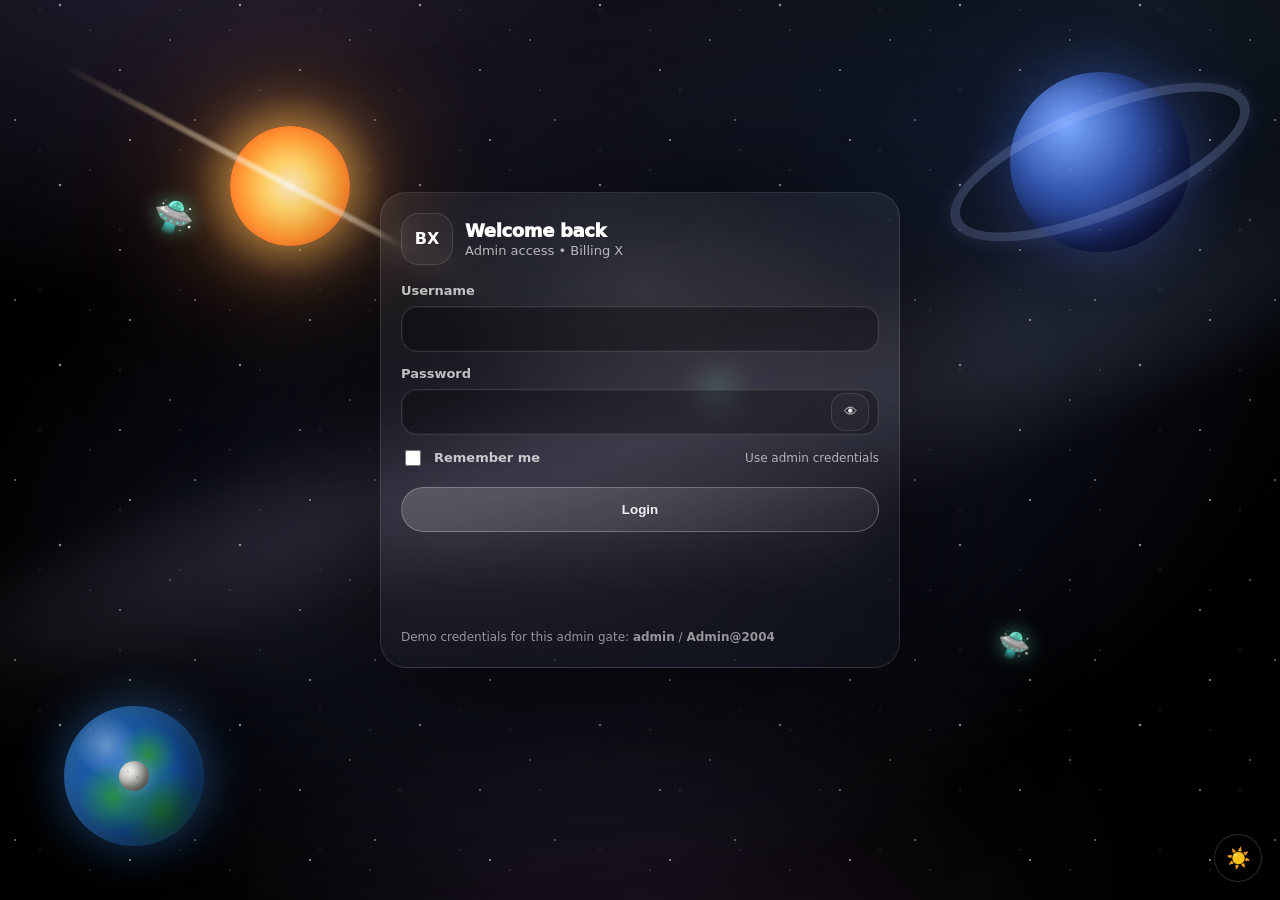
<file: login.html>
<!doctype html>
<html lang="en">
<head>
  <meta charset="utf-8" />
  <meta name="viewport" content="width=device-width, initial-scale=1" />
  <meta name="theme-color" content="#000000" />
  <title>Login — ZBighype</title>
  <meta name="description" content="Login to ZBighype admin dashboard for Billing X." />
  <link rel="icon" type="image/png" href="assets/LOGO.png" />
  <link rel="stylesheet" href="CSS/style.css" />
</head>
<body>
  <div class="bg-particles" aria-hidden="true">
    <div class="milky-way"></div>
    <div class="space-sun"></div>
    <div class="shooting-star ss-1"></div>
    <div class="shooting-star ss-2"></div>
    <div class="shooting-star ss-3"></div>
    <div class="space-planet"></div>
    <div class="space-earth"></div>
    <div class="space-moon-orbit"><div class="space-moon"></div></div>
    <div class="space-ship">🚀</div>
    <div class="ufo ufo-1">🛸</div>
    <div class="ufo ufo-2">🛸</div>
    <div class="ufo ufo-3">🛸</div>
  </div>

  <main class="container" style="min-height: calc(100vh - 40px); display:grid; place-items:center; padding: 28px 0;">
    <section style="width: min(520px, 100%);">
      <div id="loginCard" class="card" style="padding: 20px; border-radius: 26px; background: linear-gradient(180deg, rgba(255,255,255,.06), rgba(255,255,255,.02)); backdrop-filter: blur(16px); border: 1px solid rgba(255,255,255,.12); box-shadow: 0 40px 160px rgba(0,0,0,.75); position:relative; overflow:hidden;">

        <div data-login-glow style="position:absolute; inset:-2px; background: radial-gradient(420px 220px at var(--mx,50%) var(--my,20%), rgba(255,255,255,.18), transparent 55%); opacity:.55; pointer-events:none;"></div>

        <div style="position:relative;">
          <div style="display:flex; align-items:center; gap: 12px;">
            <div class="admin-avatar" style="width:52px; height:52px; border-radius: 18px;">BX</div>
            <div>
              <div style="font-weight: 950; letter-spacing:-.02em; font-size: 18px;">Welcome back</div>
              <div style="color: rgba(255,255,255,.68); font-size: 13px; margin-top: 2px;">Admin access • Billing X</div>
            </div>
          </div>

          <form id="authForm" style="margin-top: 18px;">
            <label style="display:block; font-size: 13px; color: rgba(255,255,255,.72); font-weight: 800; margin-bottom: 8px;">Username</label>
            <input id="username" name="username" autocomplete="username" required
              style="width:100%; padding: 14px 14px; border-radius: 16px; border: 1px solid rgba(255,255,255,.14); background: rgba(0,0,0,.30); color: rgba(255,255,255,.95); outline:none; font-size: 14px; box-shadow: inset 0 0 0 1px rgba(255,255,255,.04);" />

            <div style="height: 14px;"></div>

            <label style="display:block; font-size: 13px; color: rgba(255,255,255,.72); font-weight: 800; margin-bottom: 8px;">Password</label>
            <div style="position:relative;">
              <input id="password" name="password" type="password" autocomplete="current-password" required
                style="width:100%; padding: 14px 52px 14px 14px; border-radius: 16px; border: 1px solid rgba(255,255,255,.14); background: rgba(0,0,0,.30); color: rgba(255,255,255,.95); outline:none; font-size: 14px; box-shadow: inset 0 0 0 1px rgba(255,255,255,.04);" />
              <button id="togglePassword" type="button"
                style="position:absolute; right: 10px; top: 50%; transform: translateY(-50%); width: 38px; height: 38px; border-radius: 14px; border: 1px solid rgba(255,255,255,.12); background: rgba(255,255,255,.03); color: rgba(255,255,255,.9); cursor:pointer; transition: transform .18s ease, background .18s ease, border-color .18s ease;">
                👁
              </button>
            </div>

            <div style="display:flex; align-items:center; justify-content:space-between; gap: 12px; margin-top: 12px; flex-wrap:wrap;">
              <label style="display:flex; align-items:center; gap: 10px; color: rgba(255,255,255,.74); font-size: 13px; font-weight: 750; cursor:pointer;">
                <input id="rememberMe" type="checkbox" style="width:16px; height:16px; accent-color: rgba(255,255,255,.85);" />
                Remember me
              </label>
              <div style="color: rgba(255,255,255,.64); font-size: 12px;">
                Use admin credentials
              </div>
            </div>

            <div style="height: 18px;"></div>

            <button id="loginBtn" type="submit" class="btn btn-primary" style="width:100%; justify-content:center; padding: 14px 18px; font-weight: 900;">
              <span id="loginSpinner" style="display:none; width:16px; height:16px; border:2px solid rgba(255,255,255,.35); border-top-color: rgba(255,255,255,.95); border-radius:999px; animation: spin 1s linear infinite;"></span>
              <span id="loginBtnText">Login</span>
            </button>

            <style>
              @keyframes spin{ to{ transform: rotate(360deg);} }
            </style>
          </form>

          <div id="toast" aria-live="polite" class="card" style="
              margin-top: 14px;
              padding: 14px;
              border-radius: 18px;
              border: 1px solid rgba(255,255,255,.12);
              background: rgba(255,255,255,.04);
              display:flex;
              gap: 12px;
              align-items:flex-start;
              opacity:0;
              transform: translateY(8px);
              pointer-events:none;
              transition: opacity .25s ease, transform .25s ease;
            " >
            <div style="width: 34px; height:34px; border-radius: 14px; border:1px solid rgba(255,255,255,.12); display:grid; place-items:center;">⚠</div>
            <div style="min-width:0;">
              <div id="toastTitle" style="font-weight: 950; letter-spacing:-.01em;">Error</div>
              <div id="toastMsg" style="color: rgba(255,255,255,.72); font-size: 13px; margin-top:4px;">Wrong credentials.</div>
            </div>
          </div>

          <style>
            #toast.is-open{ opacity: 1 !important; transform: translateY(0) !important; }
            .card.shake{ animation: shake .45s ease; }
            @keyframes shake{ 0%{ transform: translateX(0);} 25%{ transform: translateX(-6px);} 50%{ transform: translateX(6px);} 75%{ transform: translateX(-4px);} 100%{ transform: translateX(0);} }
          </style>

          <div style="margin-top: 14px; color: rgba(255,255,255,.55); font-size: 12px; line-height:1.6;">
            Demo credentials for this admin gate: <b>admin</b> / <b>Admin@2004</b>
          </div>
        </div>
      </div>
    </section>
  </main>

  <script src="JS/auth.js"></script>
  <script src="JS/theme.js"></script>
</body>
</html>
</file>
<file: CSS/style.css>
/* Billing X — Apple-inspired premium UI (Black/Gray + subtle glass) */
:root{
  --bg:#000000;
  --panel:#0b0b0f;
  --panel2:rgba(26,26,26,.72);
  --text:#ffffff;
  --muted:#a0a0a0;
  --border:rgba(255,255,255,.10);
  --border2:rgba(255,255,255,.16);
  --shadow: 0 20px 80px rgba(0,0,0,.65);
  --glow: 0 0 0 1px rgba(255,255,255,.10), 0 0 28px rgba(255,255,255,.10);

  --radius:18px;
  --radius2:26px;
  --container: 1120px;

  --accent: rgba(255,255,255,.95);
  --accentSoft: rgba(255,255,255,.16);
}

/* ===== Light mode overrides ===== */
html.light-mode{
  --bg:#d9dce4;
  --panel:#e8eaf0;
  --panel2:rgba(232,234,240,.82);
  --text:#161a28;
  --muted:#4d5772;
  --border:rgba(10,15,40,.14);
  --border2:rgba(10,15,40,.20);
  --shadow: 0 18px 60px rgba(20,30,70,.18);
  --accent: rgba(20,30,70,.92);
  --accentSoft: rgba(20,30,70,.12);
}
html.light-mode body{
  background:
    radial-gradient(1200px 700px at 20% -10%, rgba(110,140,230,.12), transparent 60%),
    radial-gradient(1000px 600px at 90% 0%, rgba(110,160,230,.09), transparent 55%),
    radial-gradient(900px 600px at 50% 100%, rgba(150,130,220,.09), transparent 60%),
    var(--bg);
  color:var(--text);
}
/* Tone the space scene way down on light backgrounds */
html.light-mode .bg-particles{ opacity:.22; }
/* Header */
html.light-mode .site-header{
  background: rgba(225,228,236,.78);
  border-bottom: 1px solid rgba(10,15,40,.12);
}
html.light-mode .brand-text{ color: rgba(22,26,40,.92); }
html.light-mode .brand-mark{
  background: linear-gradient(145deg, rgba(20,30,70,.14), rgba(20,30,70,.05));
  border: 1px solid rgba(10,15,40,.16);
}
html.light-mode .nav-link{ color: rgba(22,26,40,.72); }
html.light-mode .nav-link:hover{ color:#161a28; }
/* Cards & surfaces */
html.light-mode .card{
  background: linear-gradient(180deg, #e9ebf1, #dfe1e9);
  border:1px solid rgba(10,15,40,.12);
}
html.light-mode .card:hover{
  border-color: rgba(10,15,40,.20);
  box-shadow: 0 24px 80px rgba(20,30,70,.16);
}
html.light-mode .card p,
html.light-mode .section-title p,
html.light-mode .lead{ color: rgba(22,26,40,.68); }
html.light-mode .feature-card .icon{
  border:1px solid rgba(10,15,40,.14);
  background: rgba(20,30,70,.06);
}
/* Buttons */
html.light-mode .btn{
  background: rgba(20,30,70,.06);
  border-color: rgba(10,15,40,.16);
  color:#161a28;
}
html.light-mode .btn-primary{
  background: linear-gradient(180deg, #1b2550, #0d1020);
  color:#ffffff;
  border-color: rgba(10,15,40,.2);
}
html.light-mode .btn-ghost{
  background: rgba(20,30,70,.05);
  border-color: rgba(10,15,40,.16);
}
/* Footer */
html.light-mode .site-footer{
  background: rgba(225,228,236,.76);
  border-top: 1px solid rgba(10,15,40,.12);
}
/* Floating theme toggle button */
.theme-toggle{
  position:fixed;
  right:18px;
  bottom:18px;
  z-index:120;
  width:48px;
  height:48px;
  border-radius:50%;
  display:grid;
  place-items:center;
  font-size:20px;
  cursor:pointer;
  border:1px solid rgba(255,255,255,.16);
  background: rgba(0,0,0,.55);
  color:#fff;
  backdrop-filter: blur(12px);
  box-shadow: 0 10px 30px rgba(0,0,0,.4);
  transition: transform .18s ease, background .25s ease, border-color .25s ease;
}
.theme-toggle:hover{ transform: translateY(-2px) scale(1.05); }
html.light-mode .theme-toggle{
  background: rgba(225,228,236,.9);
  border:1px solid rgba(10,15,40,.16);
  color:#161a28;
  box-shadow: 0 10px 30px rgba(20,30,70,.2);
}

*{ box-sizing:border-box; }
html,body{ height:100%; }
body{
  margin:0;
  background:
    radial-gradient(1200px 700px at 20% -10%, rgba(255,255,255,.10), transparent 60%),
    radial-gradient(1000px 600px at 90% 0%, rgba(255,255,255,.06), transparent 55%),
    radial-gradient(900px 600px at 50% 100%, rgba(255,255,255,.05), transparent 60%),
    var(--bg);
  color:var(--text);
  font-family: ui-sans-serif, system-ui, -apple-system, Segoe UI, Roboto, Helvetica, Arial, "Apple Color Emoji","Segoe UI Emoji";
  overflow-x:hidden;
}

a{ color:inherit; text-decoration:none; }
html{ scroll-behavior:smooth; }

.container{ width: min(var(--container), calc(100% - 32px)); margin:0 auto; }
.section{ padding: 72px 0; }
.section.smol{ padding: 52px 0; }

/* ===== Animated space background ===== */
.bg-particles{
  position:fixed;
  inset:0;
  z-index:-1;
  pointer-events:none;
  overflow:hidden;
  background:
    radial-gradient(1200px 700px at 15% -10%, rgba(86,64,170,.20), transparent 60%),
    radial-gradient(900px 600px at 85% 8%, rgba(40,96,190,.16), transparent 55%),
    radial-gradient(760px 520px at 50% 112%, rgba(128,42,150,.14), transparent 60%);
}

/* Twinkling star layers */
.bg-particles::before,
.bg-particles::after{
  content:"";
  position:absolute;
  inset:-80px;
  background-repeat:repeat;
}
.bg-particles::before{
  background-image:
    radial-gradient(1.5px 1.5px at 30px 40px, rgba(255,255,255,.95), transparent),
    radial-gradient(1.3px 1.3px at 95px 20px, rgba(255,255,255,.75), transparent),
    radial-gradient(1.7px 1.7px at 140px 85px, rgba(255,255,255,.9), transparent),
    radial-gradient(1.2px 1.2px at 70px 120px, rgba(255,255,255,.65), transparent),
    radial-gradient(1.4px 1.4px at 20px 150px, rgba(255,255,255,.8), transparent);
  background-size: 180px 180px;
  animation: twinkle 4s ease-in-out infinite alternate, drift 60s linear infinite;
}
.bg-particles::after{
  background-image:
    radial-gradient(1px 1px at 60px 30px, rgba(255,255,255,.55), transparent),
    radial-gradient(1px 1px at 120px 90px, rgba(255,255,255,.45), transparent),
    radial-gradient(1px 1px at 30px 110px, rgba(255,255,255,.5), transparent);
  background-size: 140px 140px;
  opacity:.7;
  animation: twinkle 6s ease-in-out infinite alternate, drift 90s linear infinite reverse;
}
@keyframes twinkle{ from{ opacity:.35; } to{ opacity:.95; } }
@keyframes drift{ from{ transform:translate3d(0,0,0);} to{ transform:translate3d(-120px,90px,0);} }

/* Planet with ring */
.space-planet{
  position:absolute;
  top:8%;
  right:7%;
  width:180px;
  height:180px;
  border-radius:50%;
  background: radial-gradient(circle at 32% 30%, #7aa7ff 0%, #3457b0 38%, #1b2a6b 70%, #0a1238 100%);
  box-shadow: inset -18px -12px 42px rgba(0,0,0,.55), 0 0 60px rgba(80,120,255,.35);
  animation: planetFloat 14s ease-in-out infinite;
}
.space-planet::after{
  content:"";
  position:absolute;
  left:50%; top:50%;
  width:300px; height:92px;
  transform:translate(-50%,-50%) rotate(-22deg);
  border-radius:50%;
  border:10px solid rgba(170,190,255,.22);
  box-shadow: 0 0 20px rgba(120,150,255,.15);
}
@keyframes planetFloat{ 0%,100%{ transform:translateY(0);} 50%{ transform:translateY(-16px);} }

/* Earth */
.space-earth{
  position:absolute;
  bottom:6%;
  left:5%;
  width:140px;
  height:140px;
  border-radius:50%;
  background:
    radial-gradient(circle at 30% 28%, rgba(255,255,255,.35) 0%, transparent 22%),
    radial-gradient(circle at 70% 75%, #1f7a3d 0%, transparent 30%),
    radial-gradient(circle at 35% 65%, #2a8f4a 0%, transparent 28%),
    radial-gradient(circle at 60% 35%, #2a8f4a 0%, transparent 24%),
    radial-gradient(circle at 50% 50%, #1f6fd6 0%, #14529e 55%, #0a2f63 100%);
  box-shadow: inset -16px -12px 38px rgba(0,0,0,.55), 0 0 50px rgba(60,150,255,.4);
  animation: earthSpin 24s linear infinite, planetFloat 16s ease-in-out infinite;
}
.space-earth::after{
  content:"";
  position:absolute;
  inset:0;
  border-radius:50%;
  box-shadow: inset 10px 8px 26px rgba(120,200,255,.25);
  pointer-events:none;
}
@keyframes earthSpin{ from{ background-position: 0 0, 0 0, 0 0, 0 0, 0 0; } to{ background-position: -280px 0, -280px 0, -280px 0, -280px 0, 0 0; } }

/* Moon orbiting Earth (tilted orbit, passes behind + in front for depth) */
.space-moon-orbit{
  position:absolute;
  bottom:6%;
  left:5%;
  width:140px;   /* same box as Earth, used as the orbit centre */
  height:140px;
  pointer-events:none;
}
.space-moon{
  position:absolute;
  top:50%;
  left:50%;
  width:30px;
  height:30px;
  margin:-15px 0 0 -15px;   /* centre on Earth's centre, then orbit via translate */
  border-radius:50%;
  background:
    radial-gradient(circle at 38% 32%, #f2f1ee 0%, #cfcdc8 45%, #9b9892 78%, #6f6c66 100%);
  box-shadow: inset -6px -5px 12px rgba(0,0,0,.5), 0 0 14px rgba(220,220,230,.35);
  animation: moonOrbit 280s linear infinite;
}
.space-moon::after{
  /* craters */
  content:"";
  position:absolute;
  inset:0;
  border-radius:50%;
  background:
    radial-gradient(2.5px 2.5px at 30% 35%, rgba(0,0,0,.22), transparent 60%),
    radial-gradient(3.5px 3.5px at 62% 55%, rgba(0,0,0,.20), transparent 60%),
    radial-gradient(2px 2px at 48% 72%, rgba(0,0,0,.18), transparent 60%),
    radial-gradient(2px 2px at 72% 30%, rgba(0,0,0,.16), transparent 60%);
}
/* Elliptical (tilted) path: wide horizontally, short vertically.
   Orbit radius (120px) is wider than Earth (70px) so the Moon clears the
   sides and only tucks behind Earth at the back-centre. */
@keyframes moonOrbit{
  0%   { transform: translate(120px, 6px)  scale(1);   z-index: 2; }
  25%  { transform: translate(0, -34px)    scale(.78); z-index: -1; }
  50%  { transform: translate(-120px, 6px) scale(1);   z-index: 2; }
  75%  { transform: translate(0, 40px)     scale(1.1); z-index: 2; }
  100% { transform: translate(120px, 6px)  scale(1);   z-index: 2; }
}

/* Spaceship flying across */
.space-ship{
  position:absolute;
  font-size:40px;
  left:-8%;
  top:62%;
  filter: drop-shadow(0 0 12px rgba(255,180,120,.6));
  animation: shipFly 22s linear infinite;
}
@keyframes shipFly{
  0%{ transform: translate(0,0) rotate(8deg); opacity:0; }
  8%{ opacity:1; }
  92%{ opacity:1; }
  100%{ transform: translate(120vw,-200px) rotate(8deg); opacity:0; }
}

/* Drifting UFOs */
.ufo{
  position:absolute;
  font-size:32px;
  filter: drop-shadow(0 0 10px rgba(120,255,200,.55));
}
.ufo-1{ top:22%; left:12%; animation: ufoDrift1 18s ease-in-out infinite; }
.ufo-2{ top:70%; left:78%; font-size:26px; animation: ufoDrift2 24s ease-in-out infinite; }
.ufo-3{ top:42%; left:55%; font-size:22px; opacity:.85; animation: ufoDrift3 30s ease-in-out infinite; }
@keyframes ufoDrift1{ 0%,100%{ transform:translate(0,0);} 50%{ transform:translate(60px,-30px);} }
@keyframes ufoDrift2{ 0%,100%{ transform:translate(0,0);} 50%{ transform:translate(-80px,40px);} }
@keyframes ufoDrift3{ 0%,100%{ transform:translate(0,0);} 33%{ transform:translate(40px,30px);} 66%{ transform:translate(-40px,-20px);} }

/* Milky Way galaxy band — slowly drifts across the sky */
.milky-way{
  position:absolute;
  top:-20%;
  left:-30%;
  width:160%;
  height:140%;
  transform:rotate(-18deg);
  pointer-events:none;
  background:
    radial-gradient(closest-side at 50% 50%, rgba(180,160,255,.16), rgba(120,150,255,.10) 40%, transparent 72%),
    radial-gradient(60% 18% at 50% 50%, rgba(255,220,200,.10), transparent 70%),
    radial-gradient(40% 10% at 38% 48%, rgba(200,180,255,.14), transparent 70%),
    radial-gradient(40% 12% at 64% 52%, rgba(160,200,255,.12), transparent 70%);
  filter: blur(8px);
  opacity:.85;
  animation: milkyDrift 120s linear infinite;
}
.milky-way::after{
  content:"";
  position:absolute;
  inset:0;
  background-image:
    radial-gradient(1.4px 1.4px at 20% 50%, rgba(255,255,255,.9), transparent),
    radial-gradient(1.2px 1.2px at 35% 47%, rgba(255,255,255,.7), transparent),
    radial-gradient(1.6px 1.6px at 52% 51%, rgba(255,255,255,.85), transparent),
    radial-gradient(1.2px 1.2px at 68% 49%, rgba(255,255,255,.7), transparent),
    radial-gradient(1.5px 1.5px at 82% 52%, rgba(255,255,255,.8), transparent);
  filter: blur(.3px);
}
@keyframes milkyDrift{ from{ transform:rotate(-18deg) translateX(0); } to{ transform:rotate(-18deg) translateX(-180px); } }

/* Sun with corona glow + lens reflection */
.space-sun{
  position:absolute;
  top:14%;
  left:18%;
  width:120px;
  height:120px;
  border-radius:50%;
  background: radial-gradient(circle at 50% 50%, #fff7e0 0%, #ffd86b 28%, #ff9d2f 55%, #ff6a1f 78%, rgba(255,90,20,0) 100%);
  box-shadow:
    0 0 60px rgba(255,180,80,.9),
    0 0 140px rgba(255,140,40,.65),
    0 0 260px rgba(255,110,30,.4);
  animation: sunPulse 6s ease-in-out infinite;
}
.space-sun::before{
  /* corona halo */
  content:"";
  position:absolute;
  inset:-50px;
  border-radius:50%;
  background: radial-gradient(circle, rgba(255,200,110,.28) 0%, transparent 62%);
  animation: sunPulse 6s ease-in-out infinite alternate;
}
.space-sun::after{
  /* lens-flare streak / reflection */
  content:"";
  position:absolute;
  left:50%; top:50%;
  width:520px; height:6px;
  transform:translate(-50%,-50%) rotate(28deg);
  background: linear-gradient(90deg, transparent, rgba(255,225,170,.55), rgba(255,255,255,.85), rgba(255,225,170,.55), transparent);
  filter: blur(1px);
  opacity:.7;
  animation: flareShimmer 7s ease-in-out infinite;
}
@keyframes sunPulse{ 0%,100%{ transform:scale(1); filter:brightness(1); } 50%{ transform:scale(1.06); filter:brightness(1.15); } }
@keyframes flareShimmer{ 0%,100%{ opacity:.45; width:480px; } 50%{ opacity:.85; width:560px; } }

/* Shooting stars */
.shooting-star{
  position:absolute;
  width:2px;
  height:2px;
  border-radius:50%;
  background:#fff;
  box-shadow:0 0 6px 1px rgba(255,255,255,.8);
  opacity:0;
}
.shooting-star::after{
  content:"";
  position:absolute;
  top:50%;
  left:2px;
  width:140px;
  height:1.5px;
  transform:translateY(-50%);
  background:linear-gradient(90deg, rgba(255,255,255,.9), transparent);
}
.shooting-star.ss-1{ top:8%; left:78%; animation: shoot1 6s linear infinite; }
.shooting-star.ss-2{ top:26%; left:92%; animation: shoot2 9s linear infinite 2.5s; }
.shooting-star.ss-3{ top:50%; left:68%; animation: shoot1 11s linear infinite 5s; }
@keyframes shoot1{
  0%{ transform:translate(0,0) rotate(-21deg); opacity:0; }
  6%{ opacity:1; }
  18%{ transform:translate(-420px,160px) rotate(-21deg); opacity:0; }
  100%{ opacity:0; }
}
@keyframes shoot2{
  0%{ transform:translate(0,0) rotate(-25deg); opacity:0; }
  5%{ opacity:1; }
  16%{ transform:translate(-520px,240px) rotate(-25deg); opacity:0; }
  100%{ opacity:0; }
}

@media (prefers-reduced-motion: reduce){
  .bg-particles::before, .bg-particles::after,
  .space-planet, .space-earth, .space-moon-orbit, .space-ship, .ufo,
  .milky-way, .space-sun, .space-sun::before, .space-sun::after,
  .shooting-star{ animation:none; }
  .shooting-star{ display:none; }
}

/* Loading screen */
.loading-screen{
  position:fixed;
  inset:0;
  z-index:999;
  display:grid;
  place-items:center;
  background: rgba(0,0,0,.65);
  backdrop-filter: blur(14px);
}
.loading-card{
  width:min(420px, calc(100% - 32px));
  border-radius: 24px;
  border:1px solid rgba(255,255,255,.12);
  background: linear-gradient(180deg, rgba(255,255,255,.06), rgba(255,255,255,.02));
  box-shadow: 0 20px 80px rgba(0,0,0,.65);
  padding: 22px;
  text-align:center;
}
.loading-logo{
  width:56px;height:56px;border-radius:18px;
  display:grid;place-items:center;
  margin:0 auto 14px;
  font-weight:900;
  background: linear-gradient(145deg, rgba(255,255,255,.16), rgba(255,255,255,.05));
  border:1px solid rgba(255,255,255,.14);
}
.loading-bar{ height: 10px; border-radius: 999px; background: rgba(255,255,255,.06); overflow:hidden; }
.loading-bar span{
  display:block; height:100%; width: 40%;
  background: radial-gradient(circle at 30% 50%, rgba(255,255,255,.8), rgba(255,255,255,.2));
  border-radius: 999px;
  animation: loadingMove 1.2s ease-in-out infinite;
}
@keyframes loadingMove{ 0%{ transform:translateX(-10%);} 50%{ transform:translateX(120%);} 100%{ transform:translateX(-10%);} }
.loading-text{ margin-top: 12px; color: rgba(255,255,255,.72); font-weight:650; letter-spacing:.2px; }

/* Header */
.site-header{
  position:sticky;
  top:0;
  z-index:50;
  background: rgba(0,0,0,.55);
  backdrop-filter: blur(14px);
  border-bottom: 1px solid rgba(255,255,255,.08);
  transition: padding .25s ease, transform .25s ease, background .25s ease;
}
.header-inner{
  display:flex;
  align-items:center;
  justify-content:space-between;
  padding: 14px 0;
  gap: 16px;
}
.brand{ display:flex; align-items:center; gap:12px; }
.brand-mark{
  width:38px; height:38px;
  display:grid; place-items:center;
  border-radius: 12px;
  background: linear-gradient(145deg, rgba(255,255,255,.16), rgba(255,255,255,.06));
  border: 1px solid rgba(255,255,255,.14);
  box-shadow: 0 10px 40px rgba(255,255,255,.06);
  font-weight:800;
  letter-spacing:.2px;
}
.brand-text{ font-weight:760; letter-spacing:.2px; color:rgba(255,255,255,.92); }

.nav{ display:flex; align-items:center; gap: 18px; }
.nav-link{ position:relative; color: rgba(255,255,255,.78); font-size:14px; padding:8px 0; transition: color .2s ease; }
.nav-link:hover{ color:#fff; }
.nav-link::after{
  content:"";
  position:absolute;
  left:0; right:0;
  bottom:4px;
  height:2px;
  background: linear-gradient(90deg, rgba(255,255,255,.9), rgba(255,255,255,.2));
  transform: scaleX(0);
  transform-origin:left;
  transition: transform .22s ease;
  opacity:.9;
}
.nav-link:hover::after{ transform: scaleX(1); }

.nav-toggle{
  display:none;
  width:44px; height:44px;
  border-radius:14px;
  border:1px solid rgba(255,255,255,.12);
  background: rgba(0,0,0,.4);
}
.nav-toggle span{ display:block; height:2px; width:18px; margin:0 auto; background:#fff; opacity:.85; border-radius:4px; }
.nav-toggle span:nth-child(1){ transform:translateY(-6px);} 
.nav-toggle span:nth-child(3){ transform:translateY(6px);} 

/* Buttons */
.btn{
  display:inline-flex;
  align-items:center;
  justify-content:center;
  gap:10px;
  padding: 12px 16px;
  border-radius: 999px;
  border: 1px solid rgba(255,255,255,.14);
  background: rgba(255,255,255,.04);
  color: rgba(255,255,255,.92);
  transition: transform .18s ease, background .18s ease, border-color .18s ease, box-shadow .18s ease;
  box-shadow: 0 10px 40px rgba(0,0,0,.25);
  user-select:none;
  position:relative;
}
.btn:hover{
  transform: translateY(-1px);
  background: rgba(255,255,255,.07);
  border-color: rgba(255,255,255,.22);
  box-shadow: 0 16px 60px rgba(0,0,0,.45);
}
.btn:active{ transform: translateY(0px) scale(.98); }

.btn-primary{
  border-color: rgba(255,255,255,.25);
  background: linear-gradient(145deg, rgba(255,255,255,.18), rgba(255,255,255,.06));
  box-shadow: 0 18px 70px rgba(255,255,255,.06);
  overflow:hidden;
}
.btn-primary::after{
  content:"";
  position:absolute;
  inset:-2px;
  background: radial-gradient(240px 120px at var(--mx,50%) var(--my,50%), rgba(255,255,255,.28), transparent 60%);
  opacity:0;
  transition: opacity .25s ease;
}
.btn-primary:hover::after{ opacity:1; }

.btn-ghost{ background: rgba(0,0,0,.2); border-color: rgba(255,255,255,.12); }
.btn-lg{ padding: 14px 20px; font-size: 15px; }

/* Hero */
.hero{ padding-top: 26px; }
.hero-grid{ display:grid; grid-template-columns: 1.15fr .85fr; gap: 28px; align-items:center; }
.eyebrow{
  display:inline-flex;
  padding: 8px 12px;
  border-radius: 999px;
  border: 1px solid rgba(255,255,255,.12);
  background: rgba(255,255,255,.04);
  color: rgba(255,255,255,.82);
  font-size: 12px;
  letter-spacing: .18em;
  text-transform: uppercase;
}

h1{ margin: 14px 0 10px; font-size: clamp(30px, 4vw, 52px); letter-spacing: -.03em; line-height:1.05; }
.lead{ margin:0 0 22px; color: rgba(255,255,255,.76); max-width: 62ch; font-size: 16px; line-height:1.7; }

.download-note{ color: rgba(255,255,255,.66); font-size: 13px; display:flex; align-items:center; gap: 10px; }
.dot{ width:8px; height:8px; border-radius: 50%; background: rgba(255,255,255,.65); box-shadow: 0 0 24px rgba(255,255,255,.22); }

.hero-badges{ display:flex; gap:10px; flex-wrap:wrap; margin-top: 16px; }
.badge{
  padding: 8px 12px;
  border-radius: 999px;
  border:1px solid rgba(255,255,255,.12);
  background: rgba(255,255,255,.04);
  color: rgba(255,255,255,.78);
  font-size: 13px;
}

.hero-visual{ position:relative; min-height: 420px; }

.floating-screenshot{ position:relative; width:min(520px, 100%); height: 420px; margin-left:auto; }
.float-glow{
  position:absolute;
  inset: -40px -30px -40px -30px;
  background: radial-gradient(closest-side at 50% 40%, rgba(255,255,255,.18), transparent 60%);
  filter: blur(8px);
  opacity:.8;
  animation: pulseGlow 3.4s ease-in-out infinite;
}
@keyframes pulseGlow{ 0%,100%{ transform:translateY(0) scale(1);} 50%{ transform:translateY(-10px) scale(1.02);} }

.screenshot-shell{
  position:absolute;
  inset: 38px 0 0 0;
  border-radius: 28px;
  border:1px solid rgba(255,255,255,.12);
  background: linear-gradient(180deg, rgba(255,255,255,.07), rgba(255,255,255,.02));
  box-shadow: 0 40px 140px rgba(0,0,0,.75);
  overflow:hidden;
  transform: rotate(-1deg);
}

.screenshot-top{
  height: 54px;
  display:flex;
  align-items:center;
  gap:10px;
  padding: 0 18px;
  background: rgba(0,0,0,.18);
  border-bottom:1px solid rgba(255,255,255,.08);
}
.traffic-dot{ width:10px; height:10px; border-radius:999px; background: rgba(255,255,255,.18); border:1px solid rgba(255,255,255,.10); }
.screenshot-title{ margin-left:auto; color: rgba(255,255,255,.82); font-weight:750; font-size:13px; }

.screenshot-body{ padding: 18px; }
.skeleton-line{
  height: 12px;
  border-radius: 999px;
  background: linear-gradient(90deg, rgba(255,255,255,.08), rgba(255,255,255,.20), rgba(255,255,255,.08));
  background-size: 220% 100%;
  animation: shimmer 2.2s ease-in-out infinite;
  opacity:.7;
  margin-bottom: 12px;
}
@keyframes shimmer{ 0%{ background-position: 0% 50%; } 100%{ background-position: 220% 50%; } }
.w-80{ width: 80%; }
.w-60{ width: 60%; }

.screenshot-row{ display:flex; gap:12px; align-items:center; margin-top: 6px; }
.skeleton-chip{ width: 160px; height: 36px; border-radius: 14px; border:1px solid rgba(255,255,255,.10); background: rgba(255,255,255,.04); box-shadow: inset 0 0 0 1px rgba(255,255,255,.06); }
.skeleton-pill{ flex:1; height: 36px; border-radius: 14px; border:1px solid rgba(255,255,255,.10); background: rgba(255,255,255,.03); }

.hero-visual-right{ position:absolute; inset:0; pointer-events:none; }
.orb{ position:absolute; border-radius:999px; filter: blur(0.2px); opacity:.9; border:1px solid rgba(255,255,255,.10); background: rgba(255,255,255,.05); }
.orb-1{ width: 170px; height: 170px; right: -40px; top: 60px; transform: rotate(12deg); }
.orb-2{ width: 120px; height: 120px; right: 40px; top: 18px; opacity:.6; }
.orb-3{ width: 80px; height: 80px; right: 120px; top: 280px; opacity:.5; }

/* Demo strip */
.demo-strip{
  margin-top: 18px;
  padding: 18px;
  border-radius: var(--radius2);
  border:1px solid rgba(255,255,255,.12);
  background: linear-gradient(180deg, rgba(255,255,255,.06), rgba(255,255,255,.02));
  display:flex;
  align-items:center;
  justify-content:space-between;
  gap: 16px;
  box-shadow: 0 20px 80px rgba(0,0,0,.35);
}
.strip-title{ margin:0; font-size: 18px; letter-spacing:-.01em; }
.strip-sub{ margin:6px 0 0; color: rgba(255,255,255,.72); }
.play-btn{
  width: 56px; height:56px;
  border-radius: 20px;
  display:grid; place-items:center;
  border:1px solid rgba(255,255,255,.14);
  background: rgba(0,0,0,.25);
  box-shadow: 0 22px 90px rgba(0,0,0,.5);
}
.play-triangle{
  width:0; height:0;
  border-left: 14px solid rgba(255,255,255,.9);
  border-top: 9px solid transparent;
  border-bottom: 9px solid transparent;
  margin-left: 3px;
}
.chip-list{ display:flex; gap:10px; flex-wrap:wrap; justify-content:flex-end; }
.chip{ padding: 8px 12px; border-radius: 999px; border:1px solid rgba(255,255,255,.12); background: rgba(255,255,255,.03); color: rgba(255,255,255,.76); font-size: 13px; }

/* Reveal on scroll */
[data-reveal]{ opacity:0; transform: translateY(16px) scale(.99); transition: opacity .7s ease, transform .7s ease; }
[data-reveal].is-revealed{ opacity:1; transform: translateY(0) scale(1); }

/* Titles */
.section-title h2{ margin:0 0 8px; font-size: 26px; letter-spacing:-.02em; }
.section-title p{ margin:0; color: rgba(255,255,255,.72); }

/* Timeline (vertical) */
.timeline{
  position:relative;
  margin-top: 22px;
  padding-left: 34px;
}
.timeline::before{
  content:"";
  position:absolute;
  left: 9px;
  top: 6px;
  bottom: 6px;
  width: 2px;
  background: linear-gradient(180deg, rgba(255,255,255,.28), rgba(255,255,255,.06));
}
.timeline-item{
  position:relative;
  margin-bottom: 16px;
}
.timeline-item:last-child{ margin-bottom: 0; }
.timeline-dot{
  position:absolute;
  left: -34px;
  top: 18px;
  width: 14px;
  height: 14px;
  border-radius: 50%;
  background: var(--accent);
  border: 3px solid var(--bg);
  box-shadow: 0 0 0 2px rgba(255,255,255,.25), 0 0 16px rgba(255,255,255,.35);
}
.timeline-card{ margin: 0; }
html.light-mode .timeline::before{
  background: linear-gradient(180deg, rgba(10,15,40,.30), rgba(10,15,40,.08));
}
html.light-mode .timeline-dot{
  box-shadow: 0 0 0 2px rgba(10,15,40,.20), 0 0 16px rgba(20,30,70,.18);
}

/* Feature cards */
.feature-grid{ margin-top: 18px; display:grid; grid-template-columns: repeat(3, 1fr); gap: 14px; }
.card{
  padding: 16px;
  border-radius: var(--radius);
  background: linear-gradient(180deg, rgba(255,255,255,.05), rgba(255,255,255,.02));
  border:1px solid rgba(255,255,255,.10);
  transition: transform .18s ease, border-color .18s ease, box-shadow .18s ease;
  position:relative;
  overflow:hidden;
}
.card::before{
  content:"";
  position:absolute;
  inset:-2px;
  background: radial-gradient(400px 180px at var(--mx,40%) var(--my,20%), rgba(255,255,255,.18), transparent 60%);
  opacity:0;
  transition: opacity .2s ease;
  pointer-events:none;
}
.card:hover{
  transform: translateY(-5px) scale(1.01);
  border-color: rgba(255,255,255,.18);
  box-shadow: 0 28px 110px rgba(0,0,0,.6);
}
.card:hover::before{ opacity:1; }

.feature-card .icon{ width:42px; height:42px; border-radius: 16px; display:grid; place-items:center; border:1px solid rgba(255,255,255,.12); background: rgba(255,255,255,.04); margin-bottom: 10px; font-size: 16px; }
.card h3{ margin: 0 0 8px; font-size: 16px; letter-spacing:-.01em; }
.card p{ margin:0; color: rgba(255,255,255,.70); line-height:1.65; font-size: 14px; }

/* Stats */
.stats-grid{ margin-top: 18px; display:grid; grid-template-columns: repeat(4, 1fr); gap: 14px; }
.stat-card{
  padding: 18px;
  border-radius: var(--radius2);
  border:1px solid rgba(255,255,255,.12);
  background: linear-gradient(180deg, rgba(255,255,255,.06), rgba(255,255,255,.02));
  box-shadow: 0 20px 80px rgba(0,0,0,.25);
  position:relative;
  overflow:hidden;
}
.stat-card::after{
  content:"";
  position:absolute;
  inset:-2px;
  background: radial-gradient(300px 120px at var(--mx,50%) var(--my,20%), rgba(255,255,255,.18), transparent 60%);
  opacity:0;
  transition:opacity .2s ease;
  pointer-events:none;
}
.stat-card:hover::after{ opacity:1; }
.stat-value{ font-size: 34px; font-weight: 900; letter-spacing:-.03em; }
.stat-label{ margin-top: 6px; color: rgba(255,255,255,.72); font-size: 13px; letter-spacing:.2px; }

/* Showcase */
.showcase-grid{ margin-top: 18px; display:grid; grid-template-columns: repeat(3, 1fr); gap:14px; }
.showcase-item h3{ margin-top: 0; }
.mini-mock{ height: 150px; border-radius: 18px; margin-top: 12px; background:
  radial-gradient(420px 160px at 20% 20%, rgba(255,255,255,.10), transparent 55%),
  linear-gradient(180deg, rgba(255,255,255,.05), rgba(255,255,255,.01));
  border:1px solid rgba(255,255,255,.10);
}
.mini-2{ background:
  radial-gradient(420px 160px at 70% 10%, rgba(255,255,255,.10), transparent 55%),
  linear-gradient(180deg, rgba(255,255,255,.05), rgba(255,255,255,.01));
}
.mini-3{ background:
  radial-gradient(420px 160px at 40% 70%, rgba(255,255,255,.10), transparent 55%),
  linear-gradient(180deg, rgba(255,255,255,.05), rgba(255,255,255,.01));
}

/* FAQ */
.faq-grid{ margin-top: 18px; display:grid; grid-template-columns: 1fr; gap: 12px; }
details.card{ padding: 16px; }
details summary{ cursor:pointer; font-weight:850; list-style:none; }
details summary::-webkit-details-marker{ display:none; }
details p{ margin-top: 10px; }

/* Contact */
.contact-grid{ margin-top: 18px; display:grid; grid-template-columns: repeat(2, 1fr); gap:14px; }

/* Gallery */
.filter-row{ display:flex; gap: 10px; flex-wrap:wrap; margin-top: 14px; }
.chip-filter{
  cursor:pointer;
  border-radius: 999px;
  padding: 10px 14px;
  border:1px solid rgba(255,255,255,.12);
  background: rgba(255,255,255,.03);
  color: rgba(255,255,255,.72);
  font-weight:650;
  transition: transform .18s ease, border-color .18s ease, background .18s ease;
}
.chip-filter:hover{ transform: translateY(-1px); border-color: rgba(255,255,255,.22); background: rgba(255,255,255,.06); }
.chip-filter.is-active{ background: rgba(255,255,255,.10); border-color: rgba(255,255,255,.22); color: rgba(255,255,255,.95); }

.masonry{ columns: 3; column-gap: 14px; margin-top: 18px; }
@media (max-width: 980px){ .masonry{ columns: 1; } }

.shot{ break-inside: avoid; margin: 0 0 14px; padding: 14px; }
.shot-media{
  height: 170px;
  border-radius: 16px;
  border:1px solid rgba(255,255,255,.10);
  background: rgba(255,255,255,.03);
  background-size: cover;
  background-position:center;
  transition: transform .2s ease;
}
.shot:hover .shot-media{ transform: scale(1.02); }
.shot figcaption h3{ font-size: 15px; margin-top: 10px; }
.shot figcaption p{ font-size: 13px; color: rgba(255,255,255,.70); }

/* Lightbox */
.lightbox{
  position:fixed;
  inset:0;
  z-index:200;
  display:none;
}
.lightbox.is-open{ display:block; }
.lightbox-backdrop{ position:absolute; inset:0; background: rgba(0,0,0,.7); backdrop-filter: blur(10px); }
.lightbox-panel{
  position:absolute;
  left:50%; top:50%;
  transform: translate(-50%, -50%);
  width: min(980px, calc(100% - 24px));
  border-radius: 26px;
  border:1px solid rgba(255,255,255,.14);
  background: linear-gradient(180deg, rgba(255,255,255,.07), rgba(255,255,255,.02));
  box-shadow: 0 40px 160px rgba(0,0,0,.75);
  overflow:hidden;
}
.lightbox-close{
  position:absolute;
  right: 16px;
  top: 12px;
  width: 44px; height:44px;
  border-radius: 16px;
  border:1px solid rgba(255,255,255,.12);
  background: rgba(0,0,0,.35);
  color: rgba(255,255,255,.92);
  display:flex;
  align-items:center;
  justify-content:center;
  cursor:pointer;
}

/* Admin layout fix (sidebar + content side-by-side) */
.admin-shell{ padding: 56px 0 72px; }
.admin-grid{
  display:grid;
  grid-template-columns: 280px 1fr;
  gap: 18px;
  align-items:start;
}
.admin-sidebar{
  position: sticky;
  top: 88px;
  border-radius: var(--radius2);
}
.admin-content{ min-width: 0; }

.admin-sidebar-top{ padding: 18px; border-bottom:1px solid rgba(255,255,255,.08); }
.admin-user{ display:flex; align-items:center; gap: 12px; }
.admin-avatar{
  width:44px; height:44px;
  border-radius: 16px;
  display:grid; place-items:center;
  border:1px solid rgba(255,255,255,.12);
  background: rgba(255,255,255,.04);
  font-weight:900;
}
.admin-user-name{ font-weight:850; }
.admin-user-role{ color: rgba(255,255,255,.68); font-size: 13px; margin-top:2px; }

.admin-nav{ display:flex; flex-direction:column; padding: 10px 10px 14px; gap: 6px; }
.admin-nav-link{
  padding: 10px 12px;
  border-radius: 14px;
  border:1px solid transparent;
  background: rgba(255,255,255,.02);
  color: rgba(255,255,255,.78);
  transition: transform .18s ease, background .18s ease, border-color .18s ease;
}
.admin-nav-link:hover{ transform: translateY(-1px); border-color: rgba(255,255,255,.14); background: rgba(255,255,255,.05); color:#fff; }
.admin-nav-link.is-active{ background: rgba(255,255,255,.10); border-color: rgba(255,255,255,.22); color:#fff; }

.admin-sidebar-bottom{ padding: 0 14px 14px; }

.admin-header{
  border-radius: var(--radius2);
  padding: 18px;
  border:1px solid rgba(255,255,255,.12);
  background: rgba(255,255,255,.03);
  backdrop-filter: blur(14px);
}
.admin-kicker{ color: rgba(255,255,255,.68); font-size: 12px; letter-spacing:.18em; text-transform: uppercase; }
.admin-title{ margin: 8px 0 6px; font-size: 30px; letter-spacing:-.03em; }
.admin-sub{ margin:0; color: rgba(255,255,255,.72); }
.admin-header-actions{ margin-top: 14px; display:flex; gap: 12px; align-items:center; flex-wrap:wrap; }
.pill{ padding: 10px 14px; border-radius: 999px; border:1px solid rgba(255,255,255,.12); background: rgba(255,255,255,.03); color: rgba(255,255,255,.78); }

.admin-widgets{ margin-top: 16px; display:grid; grid-template-columns: repeat(4, 1fr); gap: 14px; }
.widget-value{ font-size: 26px; font-weight: 900; margin-top: 10px; }
.widget-title{ font-weight: 850; }
.widget-hint{ margin-top: 6px; color: rgba(255,255,255,.66); font-size: 13px; }
.widget-top{ display:flex; align-items:center; gap: 10px; }
.widget-icon{ width: 36px; height:36px; border-radius: 14px; display:grid; place-items:center; border:1px solid rgba(255,255,255,.12); background: rgba(255,255,255,.03); }

.admin-charts{ margin-top: 16px; display:grid; grid-template-columns: 1fr 1fr; gap: 14px; }
.chart-card{ padding: 16px; }
.chart-head{ display:flex; align-items:flex-start; justify-content:space-between; gap: 14px; margin-bottom: 6px; }
.chart-kicker{ color: rgba(255,255,255,.68); font-size: 13px; letter-spacing: .08em; text-transform: uppercase; }
.chart-title{ color: rgba(255,255,255,.85); font-weight: 850; margin-top: 4px; }
.chart-legend{ color: rgba(255,255,255,.68); font-size: 13px; display:flex; align-items:center; gap: 8px; white-space:nowrap; }
.legend-dot{ width:10px; height:10px; border-radius: 999px; }

.admin-sections{ margin-top: 16px; display:grid; grid-template-columns: 1fr; gap: 12px; }
.admin-section{ padding: 18px; }
.admin-section h2{ margin: 0 0 8px; font-size: 20px; }
.admin-section p{ margin:0; color: rgba(255,255,255,.72); }
.admin-footer-note{ margin-top: 14px; display:flex; align-items:center; gap: 14px; color: rgba(255,255,255,.68); }
.glow-pill{ padding: 10px 14px; border-radius: 999px; border:1px solid rgba(255,255,255,.12); background: rgba(255,255,255,.04); box-shadow: 0 0 0 1px rgba(255,255,255,.08); }

@media (max-width: 980px){
  .admin-grid{ grid-template-columns: 1fr; }
  .admin-sidebar{ position: relative; top:auto; }
  .admin-widgets{ grid-template-columns: repeat(2, 1fr); }
  .admin-charts{ grid-template-columns: 1fr; }
}
</file>
